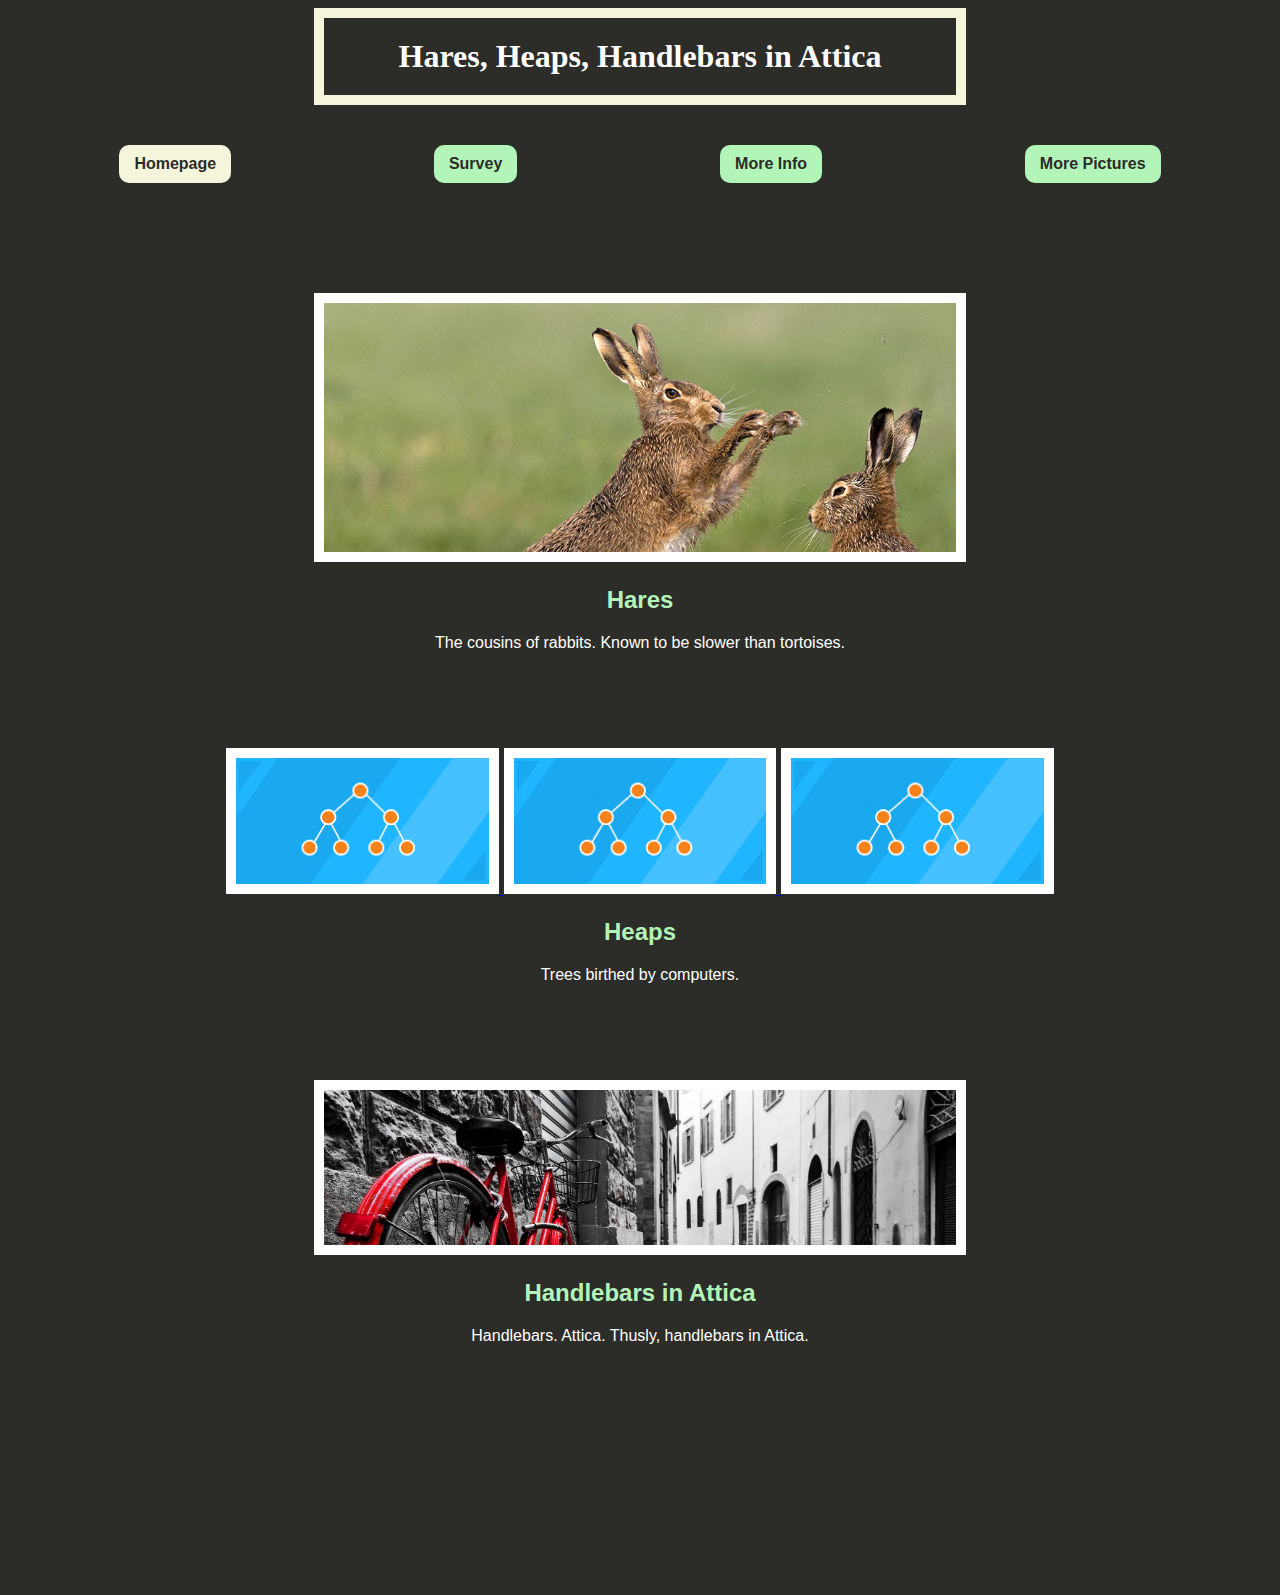
<file: index.html>
<!DOCTYPE html>
<html>
    <head>
        <title>Home - Hares, Heaps, Handlebars in Attica</title>
        <link href="homepage-design.css" rel="stylesheet">
    </head>

    <body>
        <h1>Hares, Heaps, Handlebars in Attica</h1>

        <div class="nav-bar">
            <a class="nav-item current-page" href="homepage.html">Homepage</a>
            <a class="nav-item other-page" href="survey.html">Survey</a>
            <a class="nav-item other-page" href="more-info.html">More Info</a>
            <a class="nav-item other-page" href="more-pictures.html">More Pictures</a>
        </div>

        <div class="topic">
            <a href="https://www.woodlandtrust.org.uk/blog/2019/03/why-do-hares-box/" target="_blank">
                <img class="hares picture" src="Hares.png" alt="Hares">
            </a>

            <h2>Hares</h2>
                <p>
                    The cousins of rabbits. Known to be slower than tortoises.
                </p>
        </div>

        <div class="topic">
            <div>
                <a href="https://www.educative.io/blog/data-structure-heaps-guide" target="_blank">
                    <img class="heap picture" src="Heap.png" alt="Heap">
                    <img class="heap picture" src="Heap.png" alt="Heap">
                    <img class="heap picture" src="Heap.png" alt="Heap">
                </a>
            </div>

            <h2>Heaps</h2>
                <p>
                    Trees birthed by computers.
                </p>
        </div>

        <div class="topic">
            <a href="https://athensattica.com/things-to-do/outdoor-activities/cycling-in-attica/" target="_blank">
                <img class="handlebars picture" src="Handlebars-in-Attica.png" alt="Handlebars in Attica">
            </a>

            <h2>Handlebars in Attica</h2>
                <p class="bot-of-page">
                    Handlebars. Attica. Thusly, handlebars in Attica.
                </p>
        </div>
    </body>
</html>
</file>
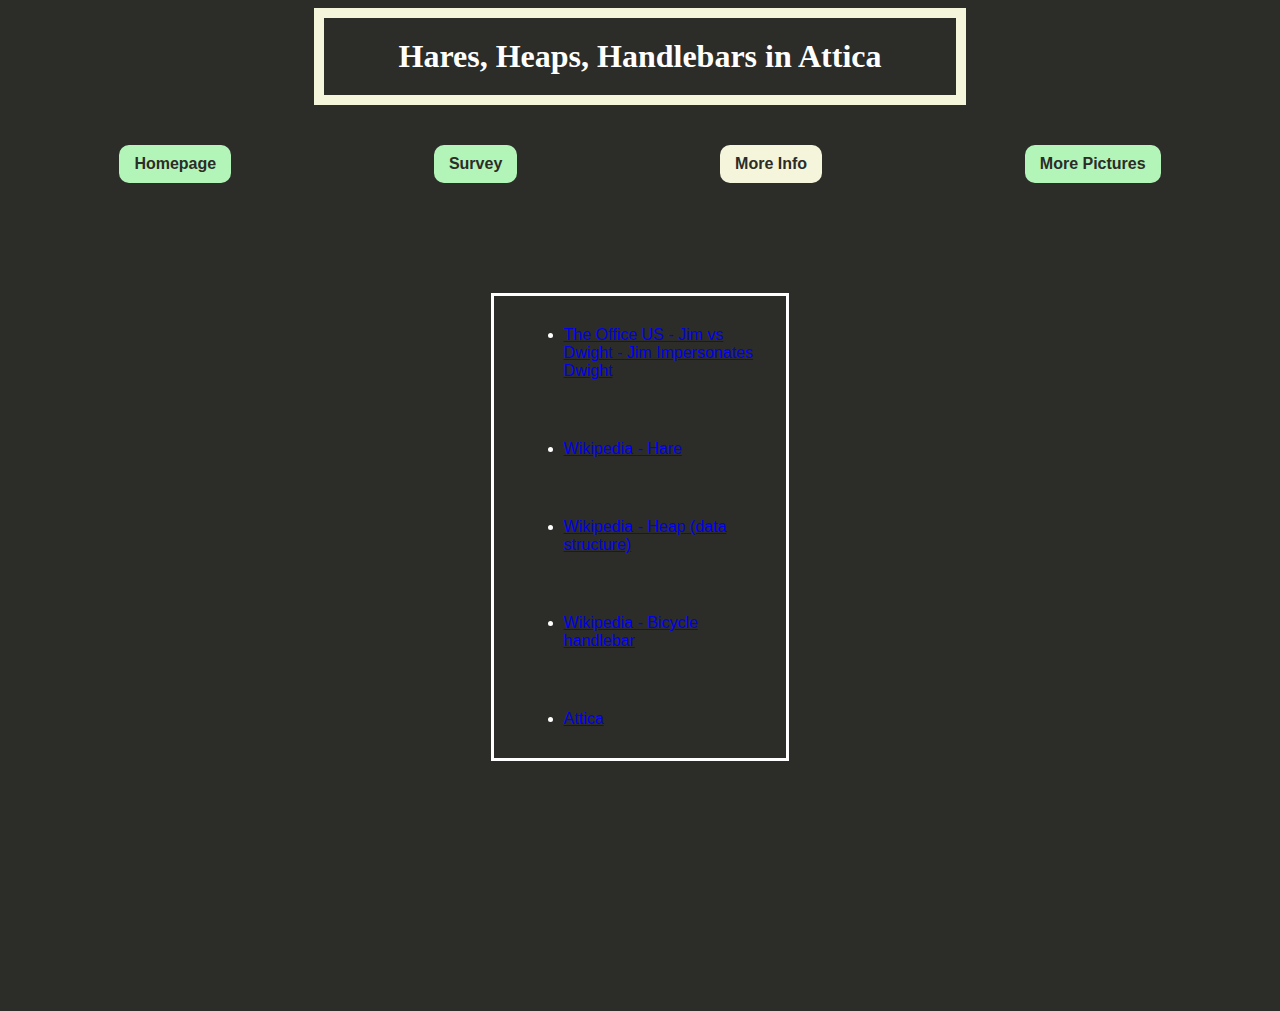
<file: more-info.html>
<!DOCTYPE html>
<html>
    <head>
        <title>More Info - Hares, Heaps, Handlebars in Attica</title>
        <link href="more-info-design.css" rel="stylesheet">
    </head>

    <h1>Hares, Heaps, Handlebars in Attica</h1>

    <div class="nav-bar">
        <a class="nav-item other-page" href="homepage.html">Homepage</a>
        <a class="nav-item other-page" href="survey.html">Survey</a>
        <a class="nav-item current-page" href="more-info.html">More Info</a>
        <a class="nav-item other-page" href="more-pictures.html">More Pictures</a>
    </div>

    <ul>
        <li><a href="https://www.youtube.com/watch?v=WaaANll8h18" target="_blank">The Office US - Jim vs Dwight - Jim Impersonates Dwight</a></li>

        <li><a href="https://en.wikipedia.org/wiki/Hare" target="_blank">Wikipedia - Hare</a></li>

        <li><a href="https://en.wikipedia.org/wiki/Heap_(data_structure)" target="_blank">Wikipedia - Heap (data structure)</a></li>

        <li><a href="https://en.wikipedia.org/wiki/Bicycle_handlebar" target="_blank">Wikipedia - Bicycle handlebar</a></li>

        <li><a href="https://www.visitgreece.gr/mainland/attica/" target="_blank">Attica</a></li>
    </ul>
</html>
</file>
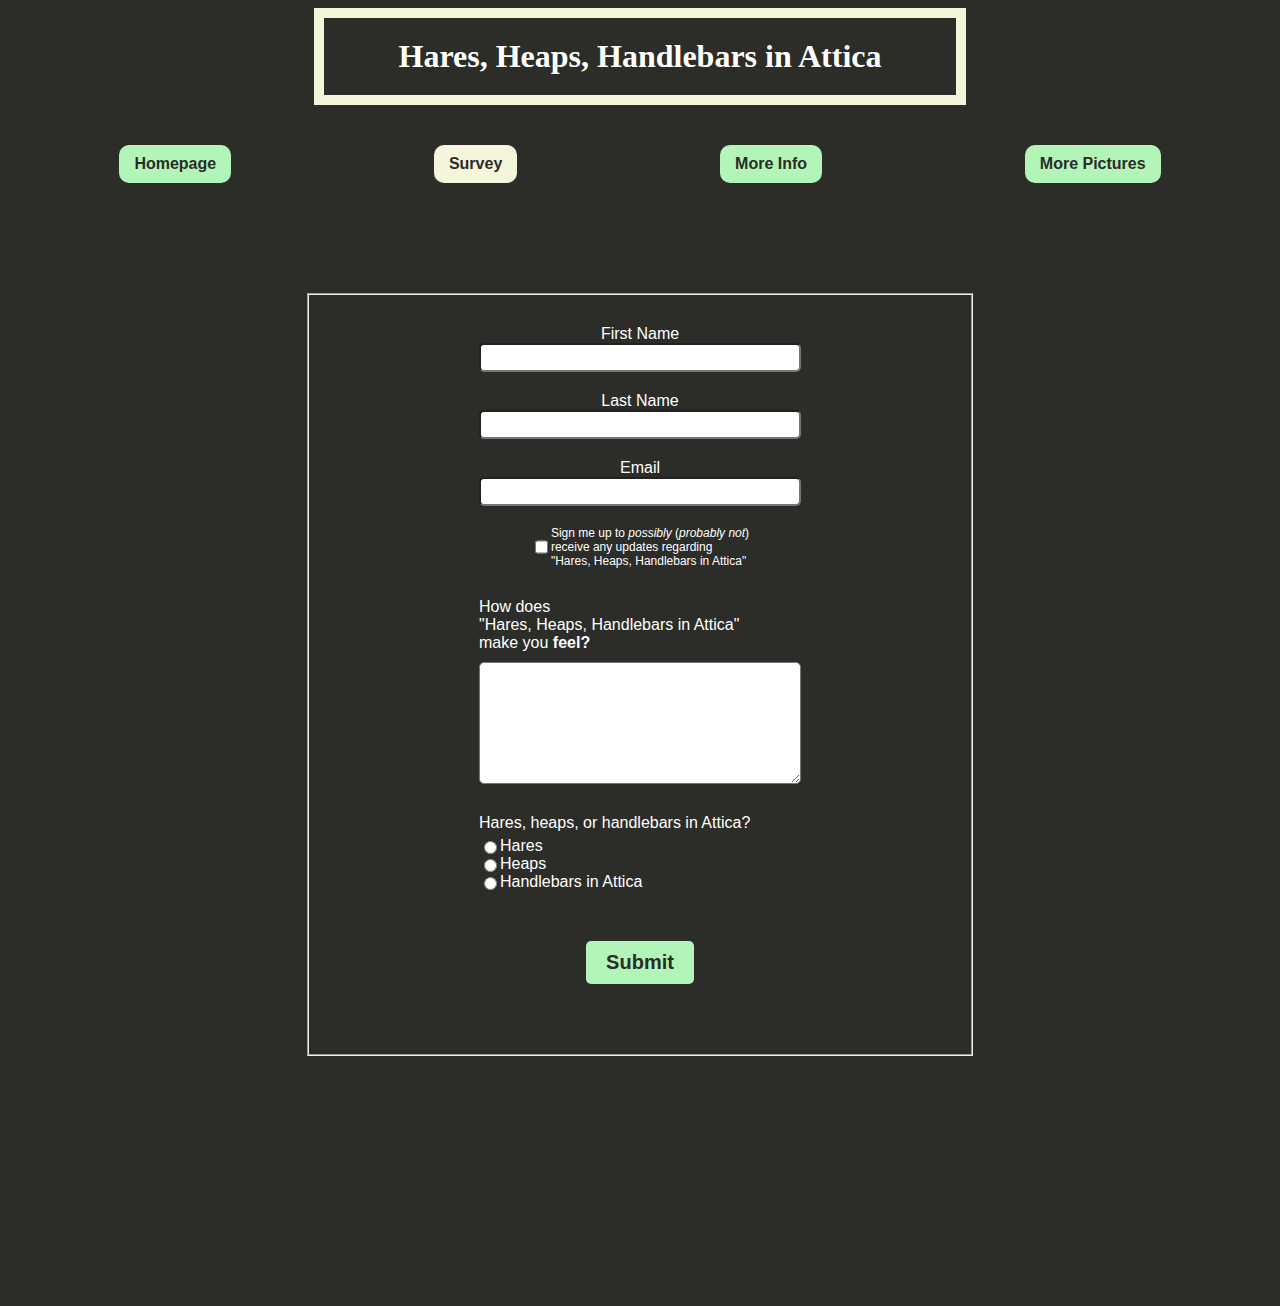
<file: survey.html>
<!DOCTYPE html>
<html>
    <head>
        <title>Survey - Hares, Heaps, Handlebars in Attica</title>
        <link href="survey-design.css" rel="stylesheet">
    </head>

    <h1>Hares, Heaps, Handlebars in Attica</h1>

    <div class="nav-bar">
        <a class="nav-item other-page" href="homepage.html">Homepage</a>
        <a class="nav-item current-page" href="survey.html">Survey</a>
        <a class="nav-item other-page" href="more-info.html">More Info</a>
        <a class="nav-item other-page" href="more-pictures.html">More Pictures</a>
    </div>

    <form method="post">
        <fieldset class="bot-of-page">
            <div class="survey-item">
                <label for="firstName" class="center">First Name</label>
                <input type="text" id="firstName" name="first_name">
            </div>

            <div class="survey-item">
                <label for="lastName" class="center">Last Name</label>
                <input type="text" id="lastName" name="last_name">
            </div>

            <div class="survey-item">
                <label for="email" class="center">Email</label>
                <input type="email" id="email" name="email_address">
            </div>

            <div class="survey-item in-row">
                <input type="checkbox" id="notif" name="notif">
                <label for="notif" class="checkbox-font">Sign me up to <em>possibly</em> (<em>probably not</em>)<br>
                    receive any updates regarding<br>
                    "Hares, Heaps, Handlebars in Attica"</label>
            </div>

            <div class="survey-item">
                <label for="prompt" class="question-prompt">How does<br>
                    "Hares, Heaps, Handlebars in Attica"<br>
                    make you <strong>feel?</strong></label>
                <textarea id="prompt" name="prompt"></textarea>
            </div>

            <div class="survey-item">
                <p class="options-prompt">Hares, heaps, or handlebars in Attica?</p>

                <div>
                    <div class="in-row">
                        <input type="radio" id="hares" name="hares">
                        <label for="hares">Hares</label>
                    </div>

                    <div class="in-row">
                        <input type="radio" id="heaps" name="heaps">
                        <label for="heaps">Heaps</label>
                    </div>

                    <div class="in-row">
                        <input type="radio" id="handlebars" name="handlebars">
                        <label for="handlebars">Handlebars in Attica</label>
                    </div>
                </div>
            </div>

            <div class="survey-item">
                <button type="submit">Submit</button>
            </div>
        </fieldset>
    </form>
</html>
</file>
<file: homepage-design.css>
html {
    background-color: #2c2c28;
    color: white;
    font-family: sans-serif;
}

h1 {
    display: flex;
    justify-content: center;
    border: 10px solid beige;
    padding: 20px 0px 20px;
    margin: auto;
    width: 50%;
    font-family: Lucida Handwriting;
}

.nav-bar {
    display: flex;
    justify-content: space-around;
    padding: 10px;
    margin: 30px auto 100px;
}

.nav-item {
    text-decoration: none;
    display: inline-block;
    background-color: #b3f5b8;
    color: #2c2c28;
    font-weight: bold;
    padding: 10px 15px 10px;
    border-radius: 10px;
}

.current-page {
    background-color: beige;
}

.other-page:hover {
    background-color: beige;
}

.topic {
    text-align: center;
}

h2 {
    color: #b3f5b8;
}

.picture {
    border: 10px solid white;
    margin: auto;
}

.picture:hover {
    box-shadow: 0px 0px 5px 2px #b3f5b8;
}

.hares {
    width: 50%;
}

.heap {
    width: 20%;
    margin: 80px auto auto;
}

.handlebars {
    width: 50%;
    margin: 80px auto auto;
}

.bot-of-page {
    margin: auto auto 250px;
}
</file>
<file: more-info-design.css>
html {
    background-color: #2c2c28;
    color: white;
    font-family: sans-serif;
}

h1 {
    display: flex;
    justify-content: center;
    border: 10px solid beige;
    padding: 20px 0px 20px;
    margin: auto;
    width: 50%;
    font-family: Lucida Handwriting;
}

.nav-bar {
    display: flex;
    justify-content: space-around;
    padding: 10px;
    margin: 30px auto 100px;
}

.nav-item {
    text-decoration: none;
    display: inline-block;
    background-color: #b3f5b8;
    color: #2c2c28;
    font-weight: bold;
    padding: 10px 15px 10px;
    border-radius: 10px;
}

.current-page {
    background-color: beige;
}

.other-page:hover {
    background-color: beige;
}

ul {
    display: flex;
    flex-direction: column;
    border: solid white;
    margin: auto auto 250px;
    width: 20%;
}

li {
    margin: 30px;
}

li > a:visited {
    color: white;
}
</file>
<file: survey-design.css>
html {
    background-color: #2c2c28;
    color: white;
    font-family: sans-serif;
}

h1 {
    display: flex;
    justify-content: center;
    border: 10px solid beige;
    padding: 20px 0px 20px;
    margin: auto;
    width: 50%;
    font-family: Lucida Handwriting;
}

.nav-bar {
    display: flex;
    justify-content: space-around;
    padding: 10px;
    margin: 30px auto 100px;
}

.nav-item {
    text-decoration: none;
    display: inline-block;
    background-color: #b3f5b8;
    color: #2c2c28;
    font-weight: bold;
    padding: 10px 15px 10px;
    border-radius: 10px;
}

.current-page {
    background-color: beige;
}

.other-page:hover {
    background-color: beige;
}

fieldset {
    margin: auto;
    width: 20%;
    padding: 10px 150px 50px;
}

.survey-item {
    display: flex;
    justify-content: center;
    flex-direction: column;
    margin: 20px;
}

input[type=text] {
    padding: 5px;
    border-radius: 5px;
}

input[type=email] {
    padding: 5px;
    border-radius: 5px;
}

textarea {
    width: 300px;
    height: 100px;
    padding: 10px 10px;
    border-radius: 5px;
}

.center {
    text-align: center;
}

.in-row {
    display: flex;
    flex-direction: row;
}

.checkbox-font {
    font-size: 12px;
}

.question-prompt {
    margin-top: 10px;
    margin-bottom: 10px;
}

.options-prompt {
    margin-top: 10px;
    margin-bottom: 5px;
}

button {
    margin: 30px auto 0px;
    padding: 10px 20px 10px;
    border: none;
    border-radius: 5px;
    font-size: 20px;
    font-weight: bold;
    color: #2c2c28;
    background-color: #b3f5b8;
}

button:hover {
    background-color: beige;
    cursor: pointer;
}

.bot-of-page {
    margin: auto auto 250px;
}
</file>
